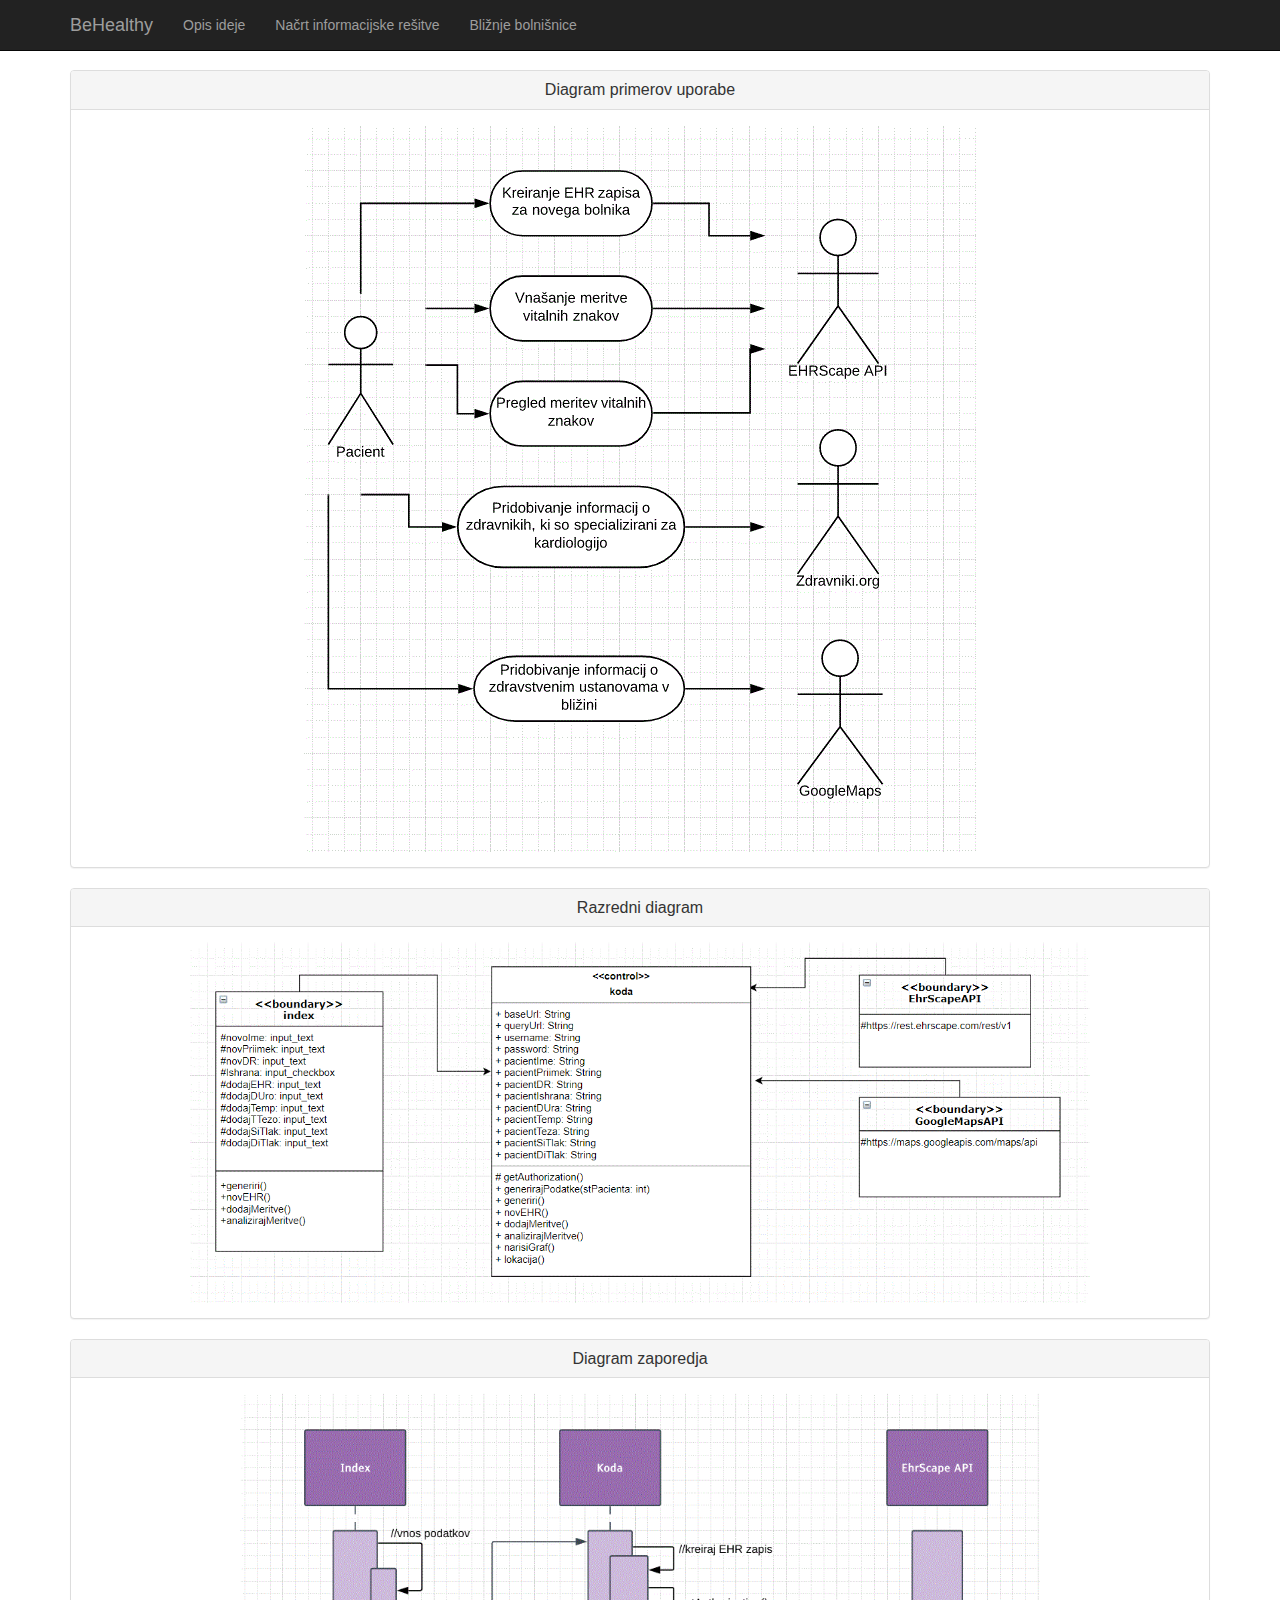
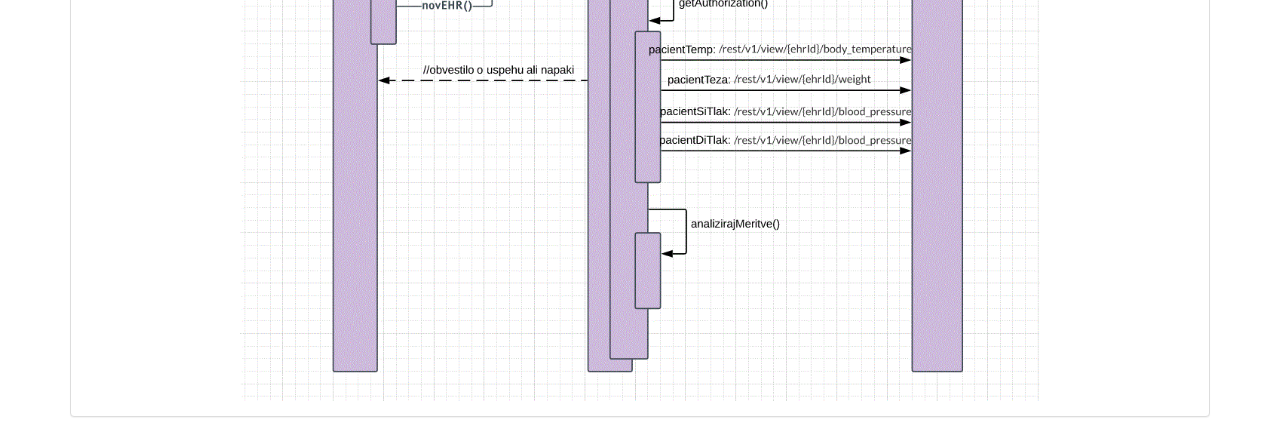
<file: nacrt.html>
<!DOCTYPE html>
<html lang="en">
<head>
  <meta charset="utf-8">
  <title>eZdravje</title>
  <link href="knjiznice/css/bootstrap.min.css" rel="stylesheet">
  <style>
    body {padding-top: 70px;}
  </style>
  <script src="knjiznice/js/jquery-2.2.3.min.js"></script>
  <script src="knjiznice/js/bootstrap.min.js"></script>
  <script src="knjiznice/js/koda.js"></script>
</head>
<body>

  <!-- ZAČETEK: Menujska vrstica na vrhu spletne strani -->
  <nav class="navbar navbar-inverse navbar-fixed-top" role="navigation">
    <div class="container">
      <div class="navbar-header">
        <button type="button" class="navbar-toggle" data-toggle="collapse" data-target="#menujska-vrstica">
          <span class="sr-only">Prikaži menu</span>
          <span class="icon-bar"></span><span class="icon-bar"></span><span class="icon-bar"></span>
        </button>
        <!-- ZAČETEK: Ime vaše aplikacije -->
        <a class="navbar-brand" href="index.html">BeHealthy</a>
        <!-- KONEC: Ime vaše aplikacije -->
      </div>
      <div class="collapse navbar-collapse" id="menujska-vrstica">
        <ul class="nav navbar-nav">
          <li><a href="opis.html">Opis ideje</a></li>
          <li><a href="nacrt.html">Načrt informacijske rešitve</a></li>
          <li><a href="bolnisnice.html">Bližnje bolnišnice</a></li>
        </ul>
      </div>
    </div>
  </nav>
  <!-- KONEC: Menujska vrstica na vrhu spletne strani -->

  <!-- ZAČETEK: Načrt informacijske rešitve -->
  <div class="container">
    <div class="row">
      <div class="col-lg-12 text-center">
        <div class="panel panel-default">
          <div class="panel-heading">
            <h3 class="panel-title">Diagram primerov uporabe</h3>
          </div>
          <div class="panel-body">
            <!-- ZAČETEK: Diagram primerov uporabe -->
            <img src="DPUdiagram.GIF">
            <!-- KONEC: Diagram primerov uporabe -->
          </div>
        </div>
        <div class="panel panel-default">
          <div class="panel-heading">
            <h3 class="panel-title">Razredni diagram</h3>
          </div>
          <div class="panel-body">
            <!-- ZAČETEK: Razredni diagram -->
            <img src="VOPCdiagram.GIF" width="900">
            <!-- KONEC: Razredni diagram -->
          </div>
        </div>
        <div class="panel panel-default">
          <div class="panel-heading">
            <h3 class="panel-title">Diagram zaporedja</h3>
          </div>
          <div class="panel-body">
            <!-- ZAČETEK: Diagram zaporedja -->
            <img src="diagramzaporedja.GIF" width="800">
            <!-- KONEC: Diagram zaporedja -->
          </div>
        </div>
      </div>
    </div>
  </div>
  <!-- KONEC: Načrt informacijske rešitve -->

</body>
</html>
</file>
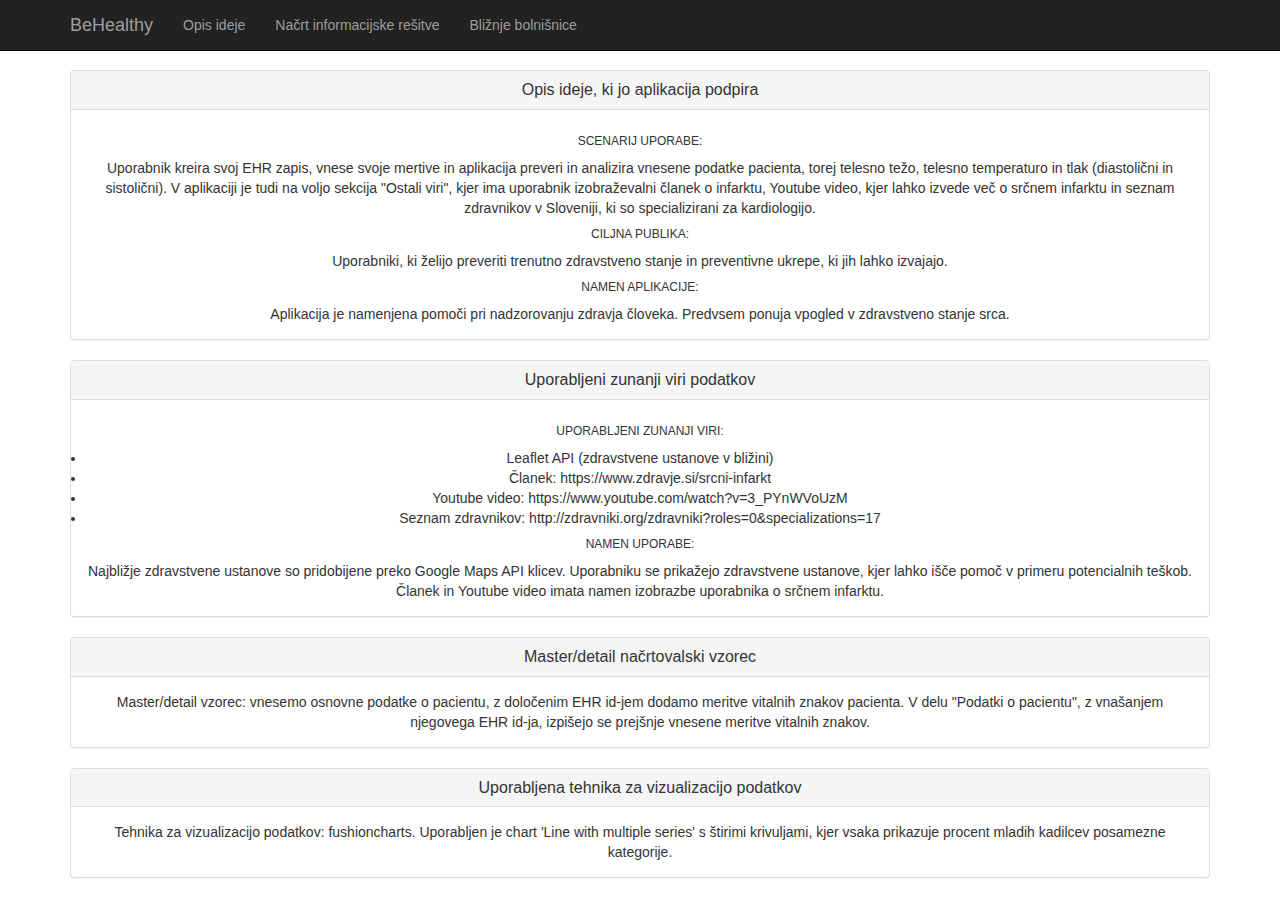
<file: opis.html>
<!DOCTYPE html>
<html lang="en">
<head>
  <meta charset="utf-8">
  <title>eZdravje</title>
  <link href="knjiznice/css/bootstrap.min.css" rel="stylesheet">
  <style>
    body {padding-top: 70px;}
  </style>
  <script src="knjiznice/js/jquery-2.2.3.min.js"></script>
  <script src="knjiznice/js/bootstrap.min.js"></script>
  <script src="knjiznice/js/koda.js"></script>
</head>
<body>

  <!-- ZAČETEK: Menujska vrstica na vrhu spletne strani -->
  <nav class="navbar navbar-inverse navbar-fixed-top" role="navigation">
    <div class="container">
      <div class="navbar-header">
        <button type="button" class="navbar-toggle" data-toggle="collapse" data-target="#menujska-vrstica">
          <span class="sr-only">Prikaži menu</span>
          <span class="icon-bar"></span><span class="icon-bar"></span><span class="icon-bar"></span>
        </button>
        <!-- ZAČETEK: Ime vaše aplikacije -->
        <a class="navbar-brand" href="index.html">BeHealthy</a>
        <!-- KONEC: Ime vaše aplikacije -->
      </div>
      <div class="collapse navbar-collapse" id="menujska-vrstica">
        <ul class="nav navbar-nav">
          <li><a href="opis.html">Opis ideje</a></li>
          <li><a href="nacrt.html">Načrt informacijske rešitve</a></li>
          <li><a href="bolnisnice.html">Bližnje bolnišnice</a></li>
        </ul>
      </div>
    </div>
  </nav>
  <!-- KONEC: Menujska vrstica na vrhu spletne strani -->

  <!-- ZAČETEK: Opis delovanja aplikacije -->
  <div class="container">
    <div class="row">
      <div class="col-lg-12 text-center">
        <div class="panel panel-default">
          <div class="panel-heading">
            <h3 class="panel-title">Opis ideje, ki jo aplikacija podpira</h3>
          </div>
          <div class="panel-body">
            <!-- ZAČETEK: Opis ideje, ki jo aplikacija podpira -->
            <h6>SCENARIJ UPORABE:</h6>
            Uporabnik kreira svoj EHR zapis, vnese svoje mertive in aplikacija preveri in analizira vnesene podatke pacienta,
            torej telesno težo, telesno temperaturo in tlak (diastolični in sistolični).
            V aplikaciji je tudi na voljo sekcija "Ostali viri", 
            kjer ima uporabnik izobraževalni članek o infarktu, Youtube video, kjer lahko izvede več o srčnem infarktu in seznam 
            zdravnikov v Sloveniji, ki so specializirani za kardiologijo.
            <h6>CILJNA PUBLIKA:</h6>
            Uporabniki, ki želijo preveriti trenutno zdravstveno stanje in preventivne ukrepe, ki jih lahko izvajajo.
            <h6>NAMEN APLIKACIJE:</h6>
            Aplikacija je namenjena pomoči pri nadzorovanju zdravja človeka. Predvsem ponuja vpogled v zdravstveno stanje srca.
            <!-- KONEC: Opis ideje, ki jo aplikacija podpira -->
          </div>
        </div>
        <div class="panel panel-default">
          <div class="panel-heading">
            <h3 class="panel-title">Uporabljeni zunanji viri podatkov</h3>
          </div>
          <div class="panel-body">
            <!-- ZAČETEK: Uporabljeni zunanji viri podatkov -->
            <h6>UPORABLJENI ZUNANJI VIRI:</h6>
            <td><li>Leaflet API (zdravstvene ustanove v bližini)</li>
            <li>Članek: https://www.zdravje.si/srcni-infarkt</li>
            <li>Youtube video: https://www.youtube.com/watch?v=3_PYnWVoUzM</li>
            <li>Seznam zdravnikov: http://zdravniki.org/zdravniki?roles=0&amp;specializations=17 </li></td>
            <h6>NAMEN UPORABE:</h6>
            Najbližje zdravstvene ustanove so pridobijene preko Google Maps API klicev.
            Uporabniku se prikažejo zdravstvene ustanove, kjer lahko išče pomoč v primeru potencialnih teškob.
            Članek in Youtube video imata namen izobrazbe uporabnika o srčnem infarktu.
            <!-- KONEC: Uporabljeni zunanji viri podatkov -->
          </div>
        </div>
        <div class="panel panel-default">
          <div class="panel-heading">
            <h3 class="panel-title">Master/detail načrtovalski vzorec</h3>
          </div>
          <div class="panel-body">
            <!-- ZAČETEK: Master/detail načrtovalski vzorec -->
            Master/detail vzorec: vnesemo osnovne podatke o pacientu, z določenim EHR id-jem dodamo meritve vitalnih znakov pacienta. V delu "Podatki o pacientu", z vnašanjem njegovega
            EHR id-ja, izpišejo se prejšnje vnesene meritve vitalnih znakov.
            <!-- KONEC: Master/detail načrtovalski vzorec -->
          </div>
        </div>
        <div class="panel panel-default">
          <div class="panel-heading">
            <h3 class="panel-title">Uporabljena tehnika za vizualizacijo podatkov</h3>
          </div>
          <div class="panel-body">
            <!-- ZAČETEK: Uporabljeni zunanji viri podatkov -->
            Tehnika za vizualizacijo podatkov: fushioncharts. Uporabljen je chart 'Line with multiple series' s štirimi krivuljami, 
            kjer vsaka prikazuje procent mladih kadilcev posamezne kategorije. 
            <!-- KONEC: Uporabljeni zunanji viri podatkov -->
          </div>
        </div>
      </div>
    </div>
  </div>
  <!-- KONEC: Opis delovanja aplikacije -->

</body>
</html>
</file>
